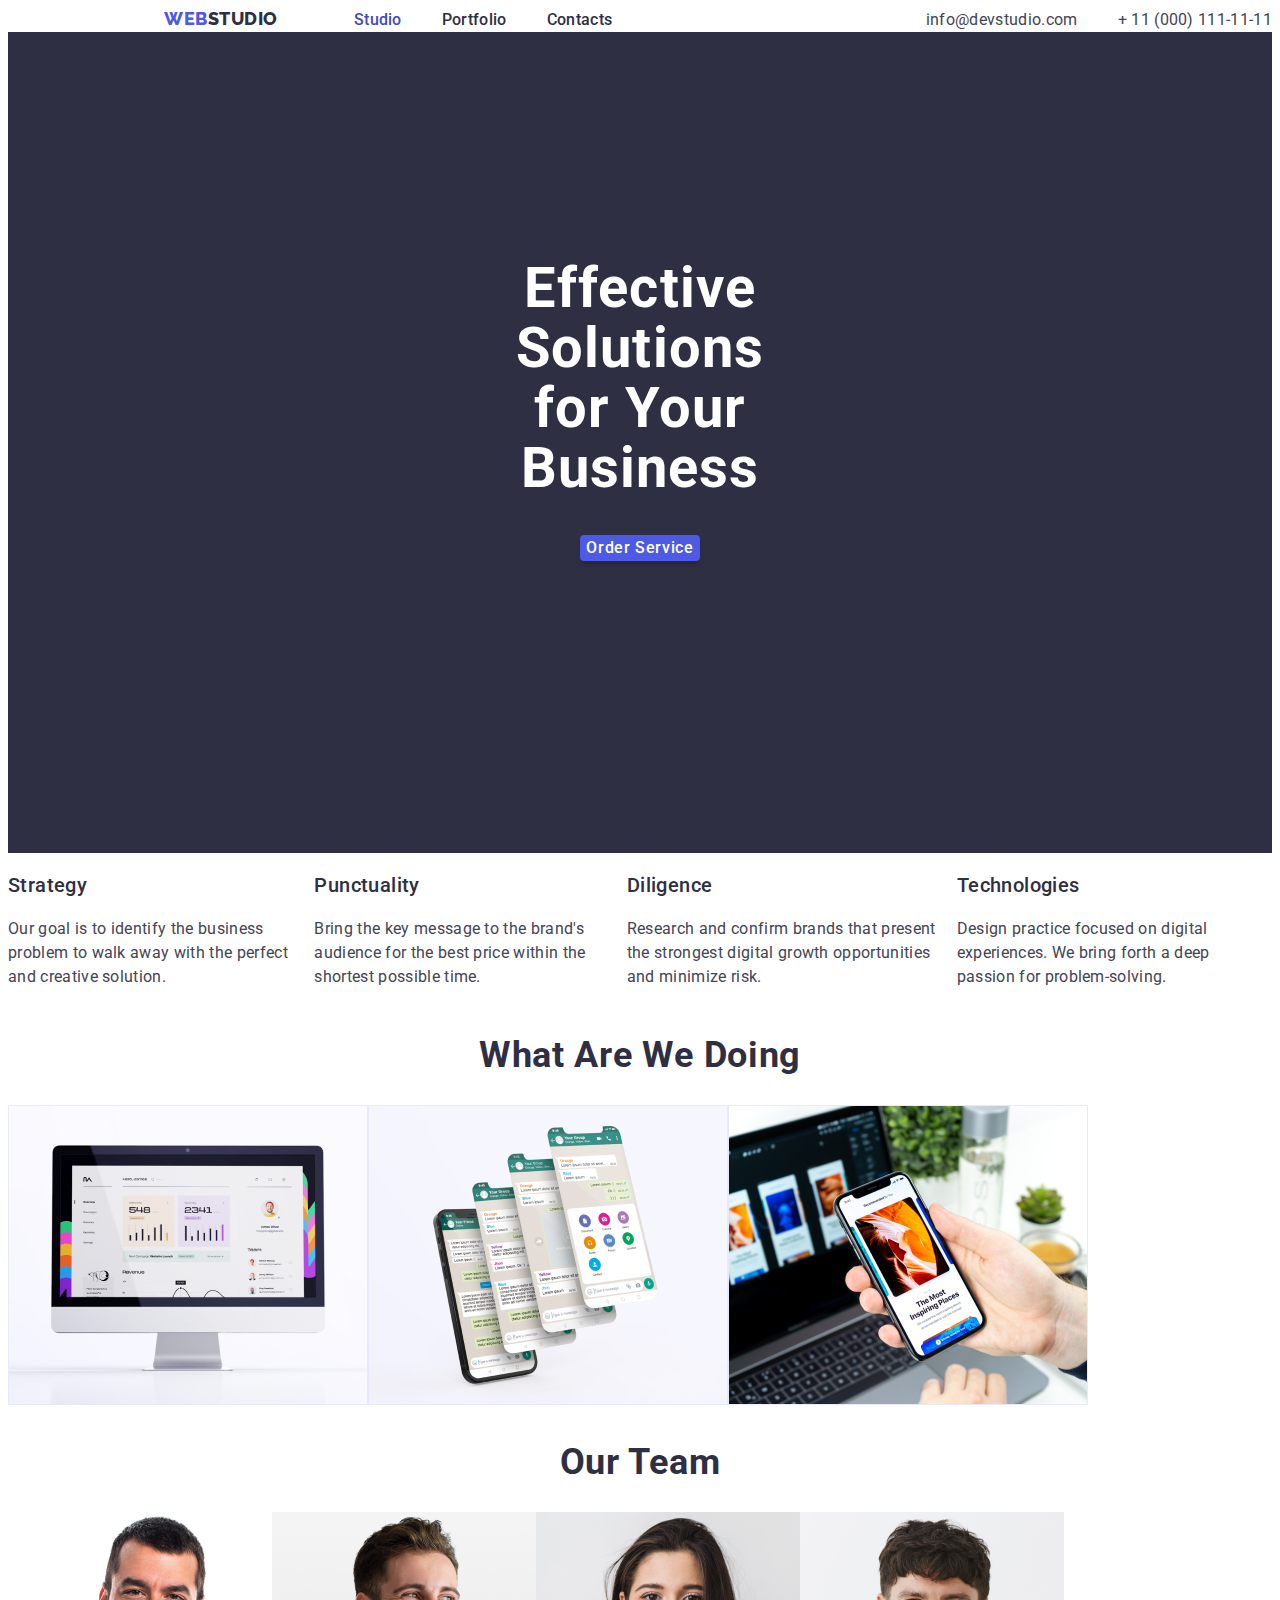
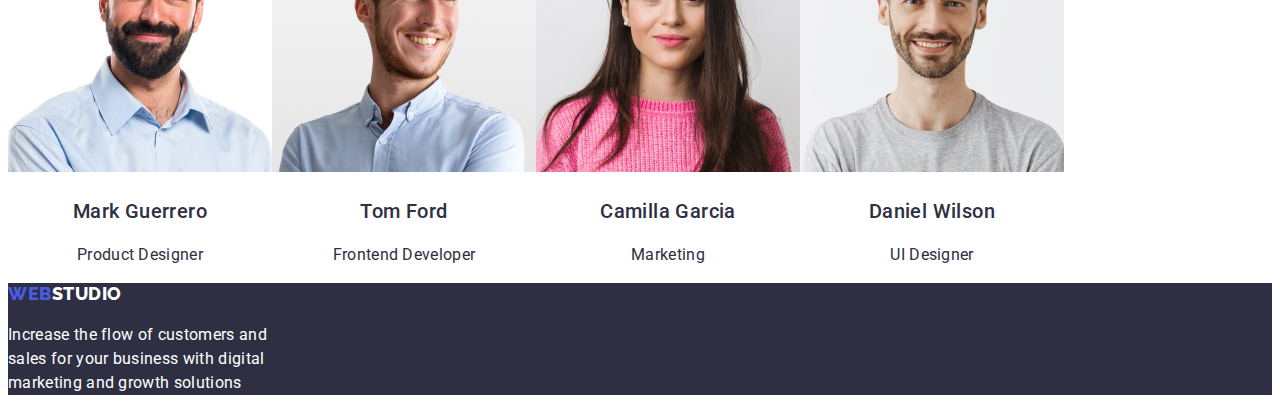
<file: index.html>
<!DOCTYPE html>
<html lang="en">
<head>
    <meta charset="UTF-8">
    <meta name="viewport" content="width=device-width, initial-scale=1.0">
    <title>Studio</title>
    <link rel="stylesheet" href="./css/styles.css">
</head>
<body>
    <!--Header Part-->
    <header class="page-header">
        <nav>
                <a href="./index.html" class="logo-link">
                    <span class="logo">Web</span><span class="studio-title">Studio</span>
                </a>
                <ul class="nav-menu list"> 
 
                    <li> <a href="./index.html" class="page current">Studio</a></li>
                    <li> <a href="./portfolio.html" class="page">Portfolio</a></li>
                    <li> <a href="#" class="page">Contacts</a></li>
               </ul>
        </nav>
                <ul class="contacts-menu list">
                    <li> <a 
                        href="mailto:info@devstudio.com" class="item">info@devstudio.com</a></li>
                    <li> <a href="tel"110001111111" class="item"> 
                        + 11 (000) 111-11-11</a></li>
                </ul>            
    </header>

<!--This is the Main Section-->
<main>
    <!--Section 1-->
        <section class="hero bg-hero">
            <h1 class="hero-title">Effective Solutions<br>for Your Business </h1>
            <button type="button" class="button primary">Order Service</button>
        </section>

        <!--Section 2-->
        <section class="section">
            <div class="container">
                <ul class="benefits list">
                    <li>
                        <h3 class="benefit-title">Strategy</h3>
                        <p class="benefit-description">Our goal is to identify the business problem to walk away with the perfect and creative solution. </p>
                    </li>
                    <li> 
                        <h3 class="benefit-title">Punctuality</h3>
                        <p class="benefit-description"> Bring the key message to the brand's audience for the best price within the shortest possible time.
                        </p>
                    </li>
                    <li>
                        <h3 class="benefit-title" >Diligence</h3>
                        <p class="benefit-description"> Research and confirm brands that present the strongest digital growth opportunities and minimize risk.
                        </p>
                    </li>
                    <li>
                        <h3 class="benefit-title" >Technologies</h3>
                        <p class="benefit-description" > Design practice focused on digital experiences. We bring forth a deep passion for problem-solving.
                        </p>
                    </li>
                </ul>
            </div>
        </section>

    <!--Section 3-->
        <section class="section">
            <div>
                <h2 class="section-title">What Are We Doing</h2>
                    <ul class="what-we-do list">
                        <li>
                            <img src="./images/what-we-do_1.jpg" alt="monitor" width="360">
                        </li>
                        <li>
                            <img src="./images/what-we-do_2.jpg" alt="phone" width="360">
                        </li>
                        <li>
                            <img src="./images/what-we-do_3.jpg" alt="phone and laptop" width="360">
                        </li>
                    </ul>
            </div>
        </section>
    <!--Section 4 -->
        <section class="section">
            <h2 class="section-title">Our Team</h2>
            <ul class="team list">
                <li>
                    <img src="./images/our-team-1.jpg" alt="Mark" width="264">
                    <h3 class="team-name">Mark Guerrero</h3>
                    <p class="team-position">Product Designer</p>
                </li>
                <li>
                    <img src="./images/our-team-2.jpg" alt="Tom" width="264">
                    <h3 class="team-name">Tom Ford</h3>
                    <p class="team-position">Frontend Developer</p
                </li>
                <li>
                    <img src="./images/our-team-3.jpg" alt="Camilla" width="264">
                    <h3 class="team-name">Camilla Garcia</h3>
                    <p class="team-position">Marketing</p
                </li>
                <li>
                    <img src="./images/our-team-4.jpg" alt="Daniella" width="264">
                    <h3 class="team-name">Daniel Wilson</h3>
                    <p class="team-position">UI Designer</p
                </li> 
            </ul>
        </section> 
</main>

<!--This is the footer-->
    <footer class="page-footer bg-footer"> 
        <div>
            <a href="./index.html" class="logo-link"><span class="logo">Web</span><span class="studio2">Studio</span>
            </a>
            <p class="footer-text">Increase the flow of customers and <br>
                sales for your business with digital <br>
                marketing and growth solutions</p>
        </div>
    </footer>

</body>
</html>
</file>
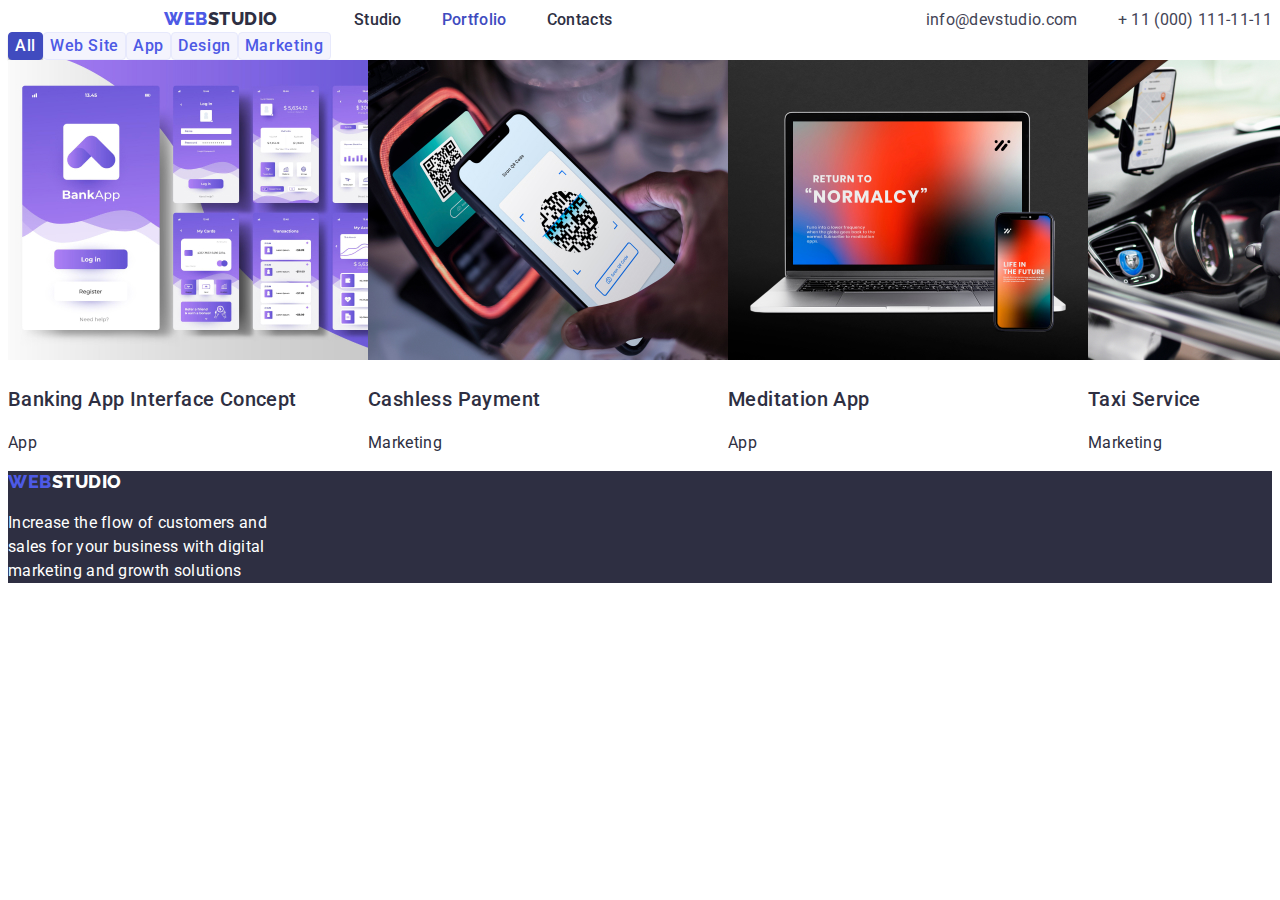
<file: portfolio.html>
<!DOCTYPE html>
<html lang="en">
<head>
    <meta charset="UTF-8">
    <meta name="viewport" content="width=, initial-scale=1.0">
    <title>Portfolio</title>
    <link rel="stylesheet" href="./css/styles.css">
</head>
<body>
        <!--Header Part-->
        <header class="page-header">
            <nav>
                <a href="./index.html" class="logo-link"><span class="logo">Web</span><span class="studio-title">Studio</span>
                </a>
                <ul class="nav-menu list">
        
                    <li> <a href="./index.html" class="page">Studio</a></li>
                    <li> <a href="#" class="page current">Portfolio</a></li>
                    <li> <a href="#" class="page">Contacts</a></li>
                </ul>
            </nav>
            <ul class="contacts-menu list">
                <li> <a href="mailto:info@devstudio.com" class="item">info@devstudio.com</a></li>
                <li> <a href="tel" 110001111111" class="item">
                        + 11 (000) 111-11-11</a></li>
            </ul>
        
        </header>
   
<main> 
    <section class="section">
            <div>
                <ul class="list">
                    <li>
                        <button type="button" class="btn-filter current">All</button>                    
                    </li>
                    <li>
                        <button type="button" class="btn-filter" >Web Site</button>
                    </li>
                    <li>
                        <button type=" button" class="btn-filter">App</button>
                    </li>
                    <li>
                        <button type="button" class="btn-filter">Design</button>
                    </li>
                    <li>
                        <button type="button" class="btn-filter" >Marketing</button>
                    </li>
                </ul>
            
                <ul class="list projects">
                    <li>
                        <a href="#" class="project-link">
                            <img src="./images/project-1.jpg" alt="Banking App Interface Concept" width="360">
                            <h3 class="project-name">Banking App Interface Concept</h3>
                            <p class="project-type">App</p>
                        </a>
                    </li>
                    <li> 
                        <a href="#" class="project-link">
                            <img src="./images/project-2.jpg" alt="Cashless Payment" width="360">
                            <h3 class="project-name">Cashless Payment</h3>
                            <p class="project-type">Marketing</p>
                        </a>
                    </li>
                    <li>
                        <a href="#" class="project-link">
                            <img src="./images/project-3.jpg" alt="Meditation App" width="360">
                            <h3 class="project-name">Meditation App</h3>
                            <p class="project-type">App</p>
                        </a>
                    </li>
                    <li>
                    <a href="#" class="project-link">
                        <img src="./images/project-4.jpg" alt="Taxi Service" width="360">
                        <h3 class="project-name">Taxi Service</h3>
                        <p class="project-type">Marketing</p> 
                    </a>
                    </li>
                    <li>
                    <a href="#" class="project-link">
                        <img src="./images/project-5.jpg" alt="Screen Illustrations" width="360">
                        <h3 class="project-name">Screen Illustrations</h3>
                        <p class="project-type">Designer</p> 
                    </a>
                    </li>
                    <li>
                    <a href="#" class="project-link">
                        <img src="./images/project-6.jpg" alt="Online Courses" width="360">
                        <h3 class="project-name">Online Courses</h3>
                            <p class="project-type">Marketing</p>
                    </a>
                    </li>
                    <li>
                    <a href="#" class="project-link">
                        <img src="./images/project-7.jpg" alt="Instagram Stories Concept" width="360">
                        <h3 class="project-name">Instagram Stories Concept</h3>
                        <p class="project-type">Marketing</p>
                    </a>
                    </li>
                    <li>
                    <a href="#" class="project-link">
                        <img src="./images/project-8.jpg" alt="Organic Food" width="360">
                        <h3 class="project-name">Organic Food</h3>
                        <p class="project-type">Web Site</p>  
                    </a>
                    </li>
                    <li>
                    <a href="#" class="project-link">    
                        <img src="./images/project-9.jpg" alt="Fresh Coffee" width="360">
                        <h3 class="project-name">Fresh Coffee</h3>
                        <p class="project-type">Web Site</p>  
                    </a>
                    </li>
                </ul>
            </div> 
    </section>
</main>
<!--This is the footer-->
<footer class="page-footer bg-footer">
    <div>
        <a href="./index.html" class="logo-link">
                <span class="logo">Web</span><span class="studio2">Studio</span>
         </a>
        </h3>
        <p class="footer-text">Increase the flow of customers and <br>
            sales for your business with digital <br>
            marketing and growth solutions</p>
    </div>
</footer>
</body>
</html>
</file>
<file: css/styles.css>
@import url('https://fonts.googleapis.com/css2?family=Raleway:wght@800&family=Roboto:wght@400;500;700;900&display=swap');

:root{
--iris: #4D5AE5;
--ocean: #404BBF;
--navy-blue: #2E2F42; 
--green: #31D0AA;
--slate: #434455;
--light-slate: #8E8F99;
--cornflower: #E7E9FC;
--cloud:#F4F4FD ;
--naval-blue-modal: #2E2F42;
--grey: #2E2F42;
--white: #FFFFFF;
--dairy: #FCFCFC;
}

body {
font-family: 'Roboto', sans-serif;
font-size: 16px;
font-style: normal;
font-weight: 400;
line-height: 24px;
letter-spacing: 0.32px; 
}

nav{
    display: flex;
    margin-left: 156px;

}

nav .nav-menu{
    display: flex;
    gap: 40px;
    margin-left: 76px;
}

.page-header {
    display:flex;   
    justify-content: space-between;
}

.contacts-menu{ 
    display:flex;
    gap: 40px;

}
.hero{
    padding: 188px 472px 292px 472px;
}
.hero-title{
    display: flex;
}


.list {
    list-style: none;
    padding: 0;
    margin:0;
    display: flex
}

.logo-link {
    text-decoration: none;
    font-family: Raleway;
    font-size: 18px;
    font-style: normal;
    font-weight: 800;
    line-height: 21px;
    letter-spacing: 0.54px;
    text-transform: uppercase;
    color:inherit
}
.logo{
    color:var(--iris);
}
.studio-title{
    color: var(--navyblue, #2E2F42);
    
}
.page {
    text-decoration: none;
    color:var(--navy-blue); 
    font-weight: 500;  
}

.item {
    text-decoration: none;
    color: var(--slate);
}
.bg-hero,
.bg-footer{
    background-color: var(--navy-blue);
    color: var(--white, #FFF);
}
.hero-title{
    color: var(--white, #FFF);
    text-align: center;
    font-size: 56px;
    font-style: normal;
    font-weight: 700;
    line-height: 60px; /* 107.143% */
    letter-spacing: 1.12px;
}
.hero {
    text-align: center;
    
.primary:hover, .primary:focus {
    background-color:#404BBF
}
}
.primary {
    color: var(--white, #FFF);
    font-family: inherit;
    font-size: 16px;
    font-style: normal;
    font-weight: 500;
    line-height: 24px;/* 150% */
    letter-spacing: 0.64px;
    cursor: pointer;
    border: none;
    background: var(--iris, #4D5AE5);
    box-shadow: 0px 4px 4px 0px rgba(0, 0, 0, 0.15);
    border-radius: 4px;
}


.benefit-title{
    color: var(--navyblue, #2E2F42);
    font-size: 20px;
    font-weight: 500;
    letter-spacing: 0.4px;
}
.benefit-description {
    color: var(--slate, #434455);
}
.section {
    color: var(--navy-blue);
}
.section-title{
    color: var(--navyblue, #2E2F42);
    text-align: center;
    font-size: 36px;
    font-weight: 700;
    line-height: 40px;/* 111.111% */
    letter-spacing: 0.72px;
    text-transform: capitalize;
}

.team-name{
    color: var(--navyblue, #2E2F42);
    text-align: center;
    font-size: 20px;
    font-weight: 500;
    letter-spacing: 0.4px;  
}
.team-position{ 
    text-align: center;
}

.btn-filter{
    color: var(--iris, #4D5AE5);
    text-align: center;
    font-family: inherit;
    font-size: inherit;
    font-weight: 500;
    line-height: 24px;
    letter-spacing: 0.64px;
    cursor: pointer;
    border-radius: 4px;
    border: 1px solid var(--cornflower, #E7E9FC);
    background: var(--cloud, #F4F4FD);

}
.btn-filter.current,
.btn-filter:hover,
.btn-filter:focus
{
    color:var(--white);
    border-color: var(--ocean);
    background-color: var(--ocean);
    box-shadow: 0px 2px 2px 0px rgba(0, 0, 0, 0.12),
        0px 2px 1px 0px rgba(0, 0, 0, 0.08),
        0px 3px 1px 0px rgba(0, 0, 0, 0.10);
}
.project{
    text-decoration: none;
    color: inherit;

}
.type {
    color: var(--slate);
}
.page.current,
.page:hover,
.page:focus,
.item:focus,
.item:hover{
    color:var(--ocean);
}
.footer-text{
    color: white;
}
.studio{
    color: white;
}
.footer-text{
    color: white;
}
.studio2{
    color: white;
}
.project-link{
    text-decoration: none;
    color: inherit;
}
.project-name{
    color: var(--navyblue, #2E2F42);
    font-size: 20px;
    font-weight: 500;
    letter-spacing: 0.4px;
}
</file>
